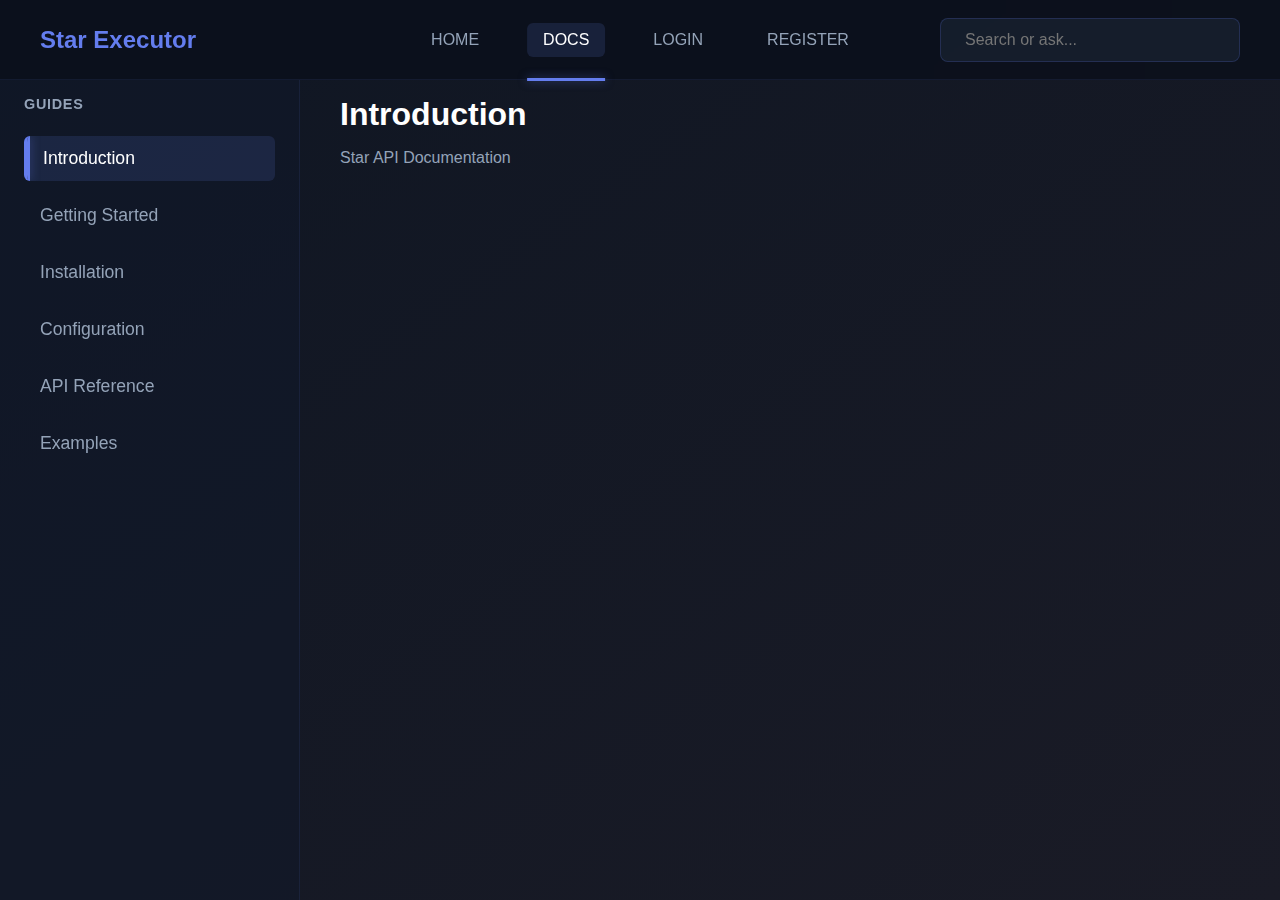
<file: docs.html>
<!DOCTYPE html>
<html lang="en">
<head>
    <meta charset="UTF-8">
    <meta name="viewport" content="width=device-width, initial-scale=1.0">
    <title>Star Documentation</title>
    <style>
        * {
            margin: 0;
            padding: 0;
            box-sizing: border-box;
            font-family: -apple-system, BlinkMacSystemFont, 'Segoe UI', Roboto, sans-serif;
        }

        body {
            background: linear-gradient(to bottom right, #0f1623, #1a1b26);
            color: white;
            min-height: 100vh;
            display: flex;
        }

        nav {
            position: fixed;
            top: 0;
            left: 0;
            right: 0;
            display: flex;
            justify-content: space-between;
            align-items: center;
            padding: 1.5rem 2.5rem;
            background: rgba(10, 15, 26, 0.8);
            backdrop-filter: blur(10px);
            z-index: 1000;
            height: 80px;
            border-bottom: 1px solid rgba(100, 125, 238, 0.1);
        }

        .logo {
            color: #647DEE;
            font-size: 1.5rem;
            font-weight: bold;
            text-decoration: none;
            transition: all 0.3s;
        }

        .logo:hover {
            color: #8499ff;
            text-shadow: 0 0 10px rgba(100, 125, 238, 0.5);
        }

        .search-container {
            width: 300px;
        }

        .search-container input {
            width: 100%;
            padding: 0.75rem 1.5rem;
            background-color: rgba(30, 41, 59, 0.5);
            border: 1px solid rgba(100, 125, 238, 0.2);
            border-radius: 8px;
            color: white;
            font-size: 1rem;
            transition: all 0.3s;
        }

        .search-container input:focus {
            border-color: #647DEE;
            box-shadow: 0 0 0 2px rgba(100, 125, 238, 0.2);
            outline: none;
        }

        .nav-buttons {
            position: absolute;
            left: 50%;
            transform: translateX(-50%);
            display: flex;
            gap: 2rem;
        }

        .nav-buttons a {
            color: #94a3b8;
            text-decoration: none;
            font-size: 1rem;
            transition: all 0.3s;
            padding: 0.5rem 1rem;
            border-radius: 6px;
            position: relative;
        }

        .nav-buttons a:hover {
            color: white;
            background-color: rgba(100, 125, 238, 0.1);
        }

        .nav-buttons a.active {
            color: white;
            background-color: rgba(100, 125, 238, 0.15);
        }

        .nav-buttons a.active::after {
            content: '';
            position: absolute;
            bottom: -1.5rem;
            left: 0;
            width: 100%;
            height: 3px;
            background-color: #647DEE;
            box-shadow: 0 0 10px rgba(100, 125, 238, 0.5);
        }

        .sidebar {
            width: 300px;
            background-color: rgba(15, 23, 42, 0.5);
            padding: 6rem 1.5rem 1.5rem;
            height: 100vh;
            position: fixed;
            overflow-y: auto;
            border-right: 1px solid rgba(100, 125, 238, 0.1);
        }

        .sidebar-title {
            color: #94a3b8;
            font-size: 0.9rem;
            text-transform: uppercase;
            letter-spacing: 0.05em;
            margin-bottom: 1.5rem;
        }

        .sidebar-items {
            display: flex;
            flex-direction: column;
            gap: 0.75rem;
        }

        .sidebar-item {
            padding: 0.75rem 1rem;
            color: #94a3b8;
            text-decoration: none;
            border-radius: 6px;
            transition: all 0.3s;
            font-size: 1.1rem;
            position: relative;
            overflow: hidden;
        }

        .sidebar-item:hover {
            color: white;
            background-color: rgba(100, 125, 238, 0.1);
            transform: translateX(5px);
        }

        .sidebar-item.active {
            color: white;
            background-color: rgba(100, 125, 238, 0.15);
            border-left: 3px solid #647DEE;
        }

        .sidebar-item.active::before {
            content: '';
            position: absolute;
            top: 0;
            left: 0;
            width: 3px;
            height: 100%;
            background-color: #647DEE;
            box-shadow: 0 0 10px rgba(100, 125, 238, 0.5);
        }

        .content {
            margin-left: 300px;
            padding: 6rem 2.5rem 2.5rem;
            flex: 1;
        }

        .content-section {
            display: none;
            animation: fadeIn 0.3s ease-in-out;
        }

        @keyframes fadeIn {
            from {
                opacity: 0;
                transform: translateY(10px);
            }
            to {
                opacity: 1;
                transform: translateY(0);
            }
        }

        .content-section.active {
            display: block;
        }

        /* Rest of your existing styles... */
    </style>
</head>
<body>
    <nav>
        <a href="index.html" class="logo">Star Executor</a>
        <div class="search-container">
            <input type="text" placeholder="Search or ask...">
        </div>
        <div class="nav-buttons">
            <a href="index.html">HOME</a>
            <a href="docs.html" class="active">DOCS</a>
            <a href="login.html">LOGIN</a>
            <a href="register.html">REGISTER</a>
        </div>
    </nav>

    <aside class="sidebar">
        <h2 class="sidebar-title">Guides</h2>
        <div class="sidebar-items">
            <a href="#introduction" class="sidebar-item active">Introduction</a>
            <a href="#getting-started" class="sidebar-item">Getting Started</a>
            <a href="#installation" class="sidebar-item">Installation</a>
            <a href="#configuration" class="sidebar-item">Configuration</a>
            <a href="#api-reference" class="sidebar-item">API Reference</a>
            <a href="#examples" class="sidebar-item">Examples</a>
        </div>
    </aside>

    <main class="content">
        <div id="introduction" class="content-section active">
            <h1>Introduction</h1>
            <p style="color: #94a3b8; margin: 1rem 0;">Star API Documentation</p>
            <!-- Your existing content -->
        </div>
    </main>

    <script>
        // Update active states based on current page
        document.addEventListener('DOMContentLoaded', function() {
            // Get current page
            const currentPage = window.location.pathname.split('/').pop() || 'index.html';
            
            // Update nav buttons
            document.querySelectorAll('.nav-buttons a').forEach(link => {
                if (link.getAttribute('href') === currentPage) {
                    link.classList.add('active');
                }
            });

            // Handle sidebar navigation
            const sidebarItems = document.querySelectorAll('.sidebar-item');
            const contentSections = document.querySelectorAll('.content-section');

            sidebarItems.forEach(item => {
                item.addEventListener('click', (e) => {
                    e.preventDefault();
                    
                    // Remove active class from all items
                    sidebarItems.forEach(i => i.classList.remove('active'));
                    contentSections.forEach(s => s.classList.remove('active'));
                    
                    // Add active class to clicked item
                    item.classList.add('active');
                    
                    // Show corresponding content
                    const contentId = item.getAttribute('href').substring(1);
                    document.getElementById(contentId).classList.add('active');
                });
            });
        });
    </script>
</body>
</html>
</file>
